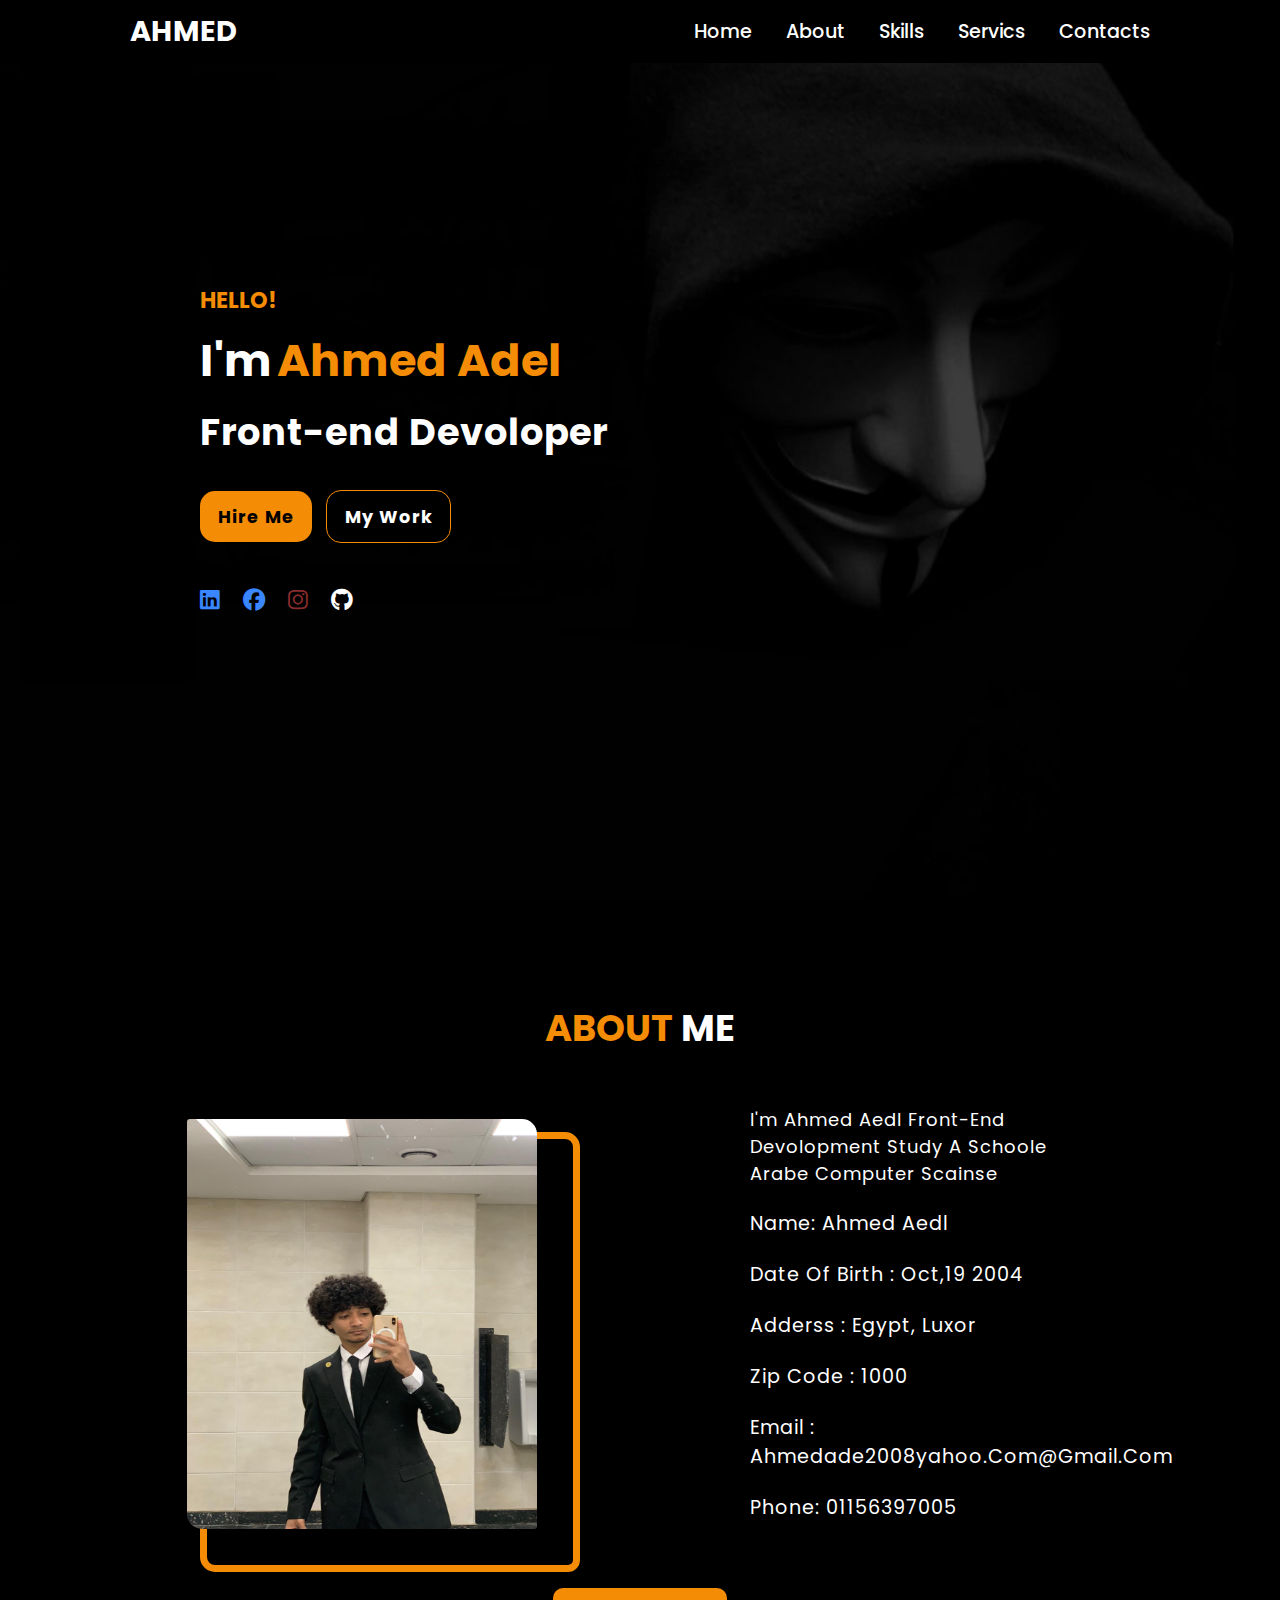
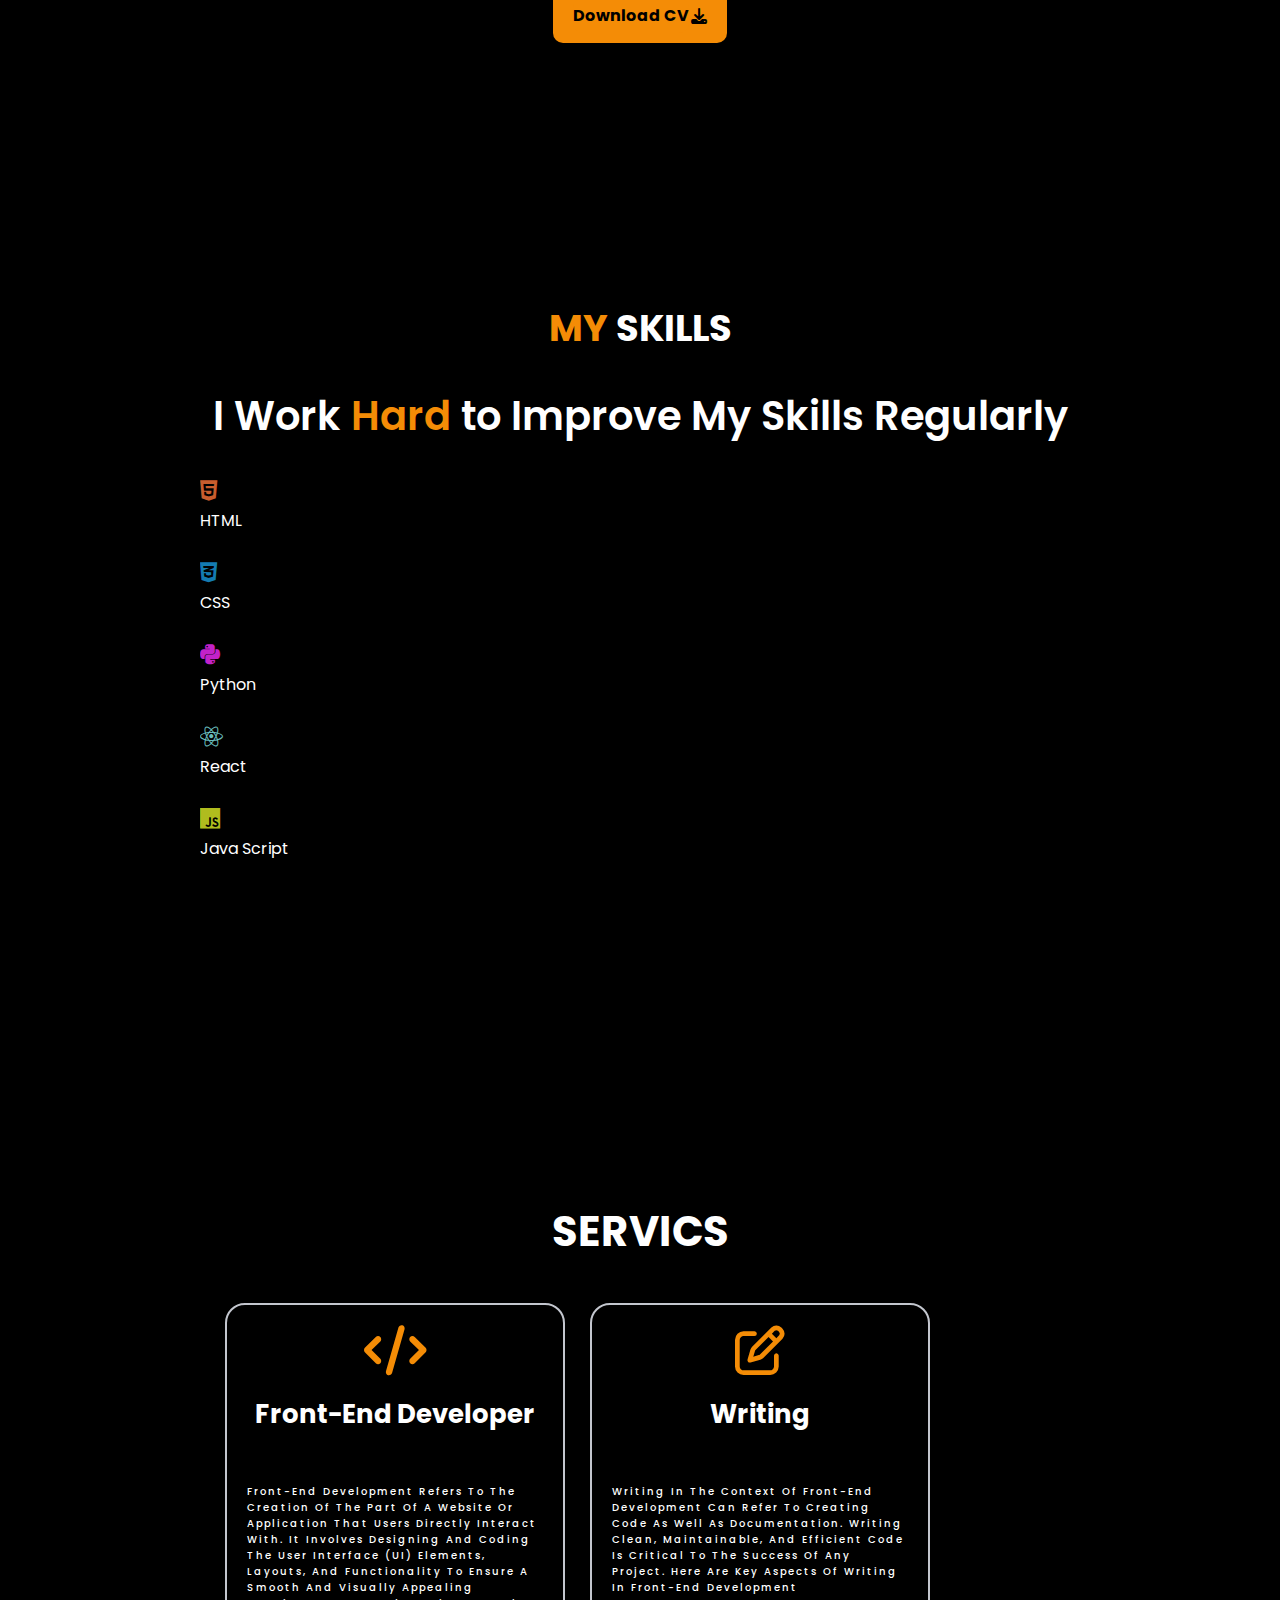
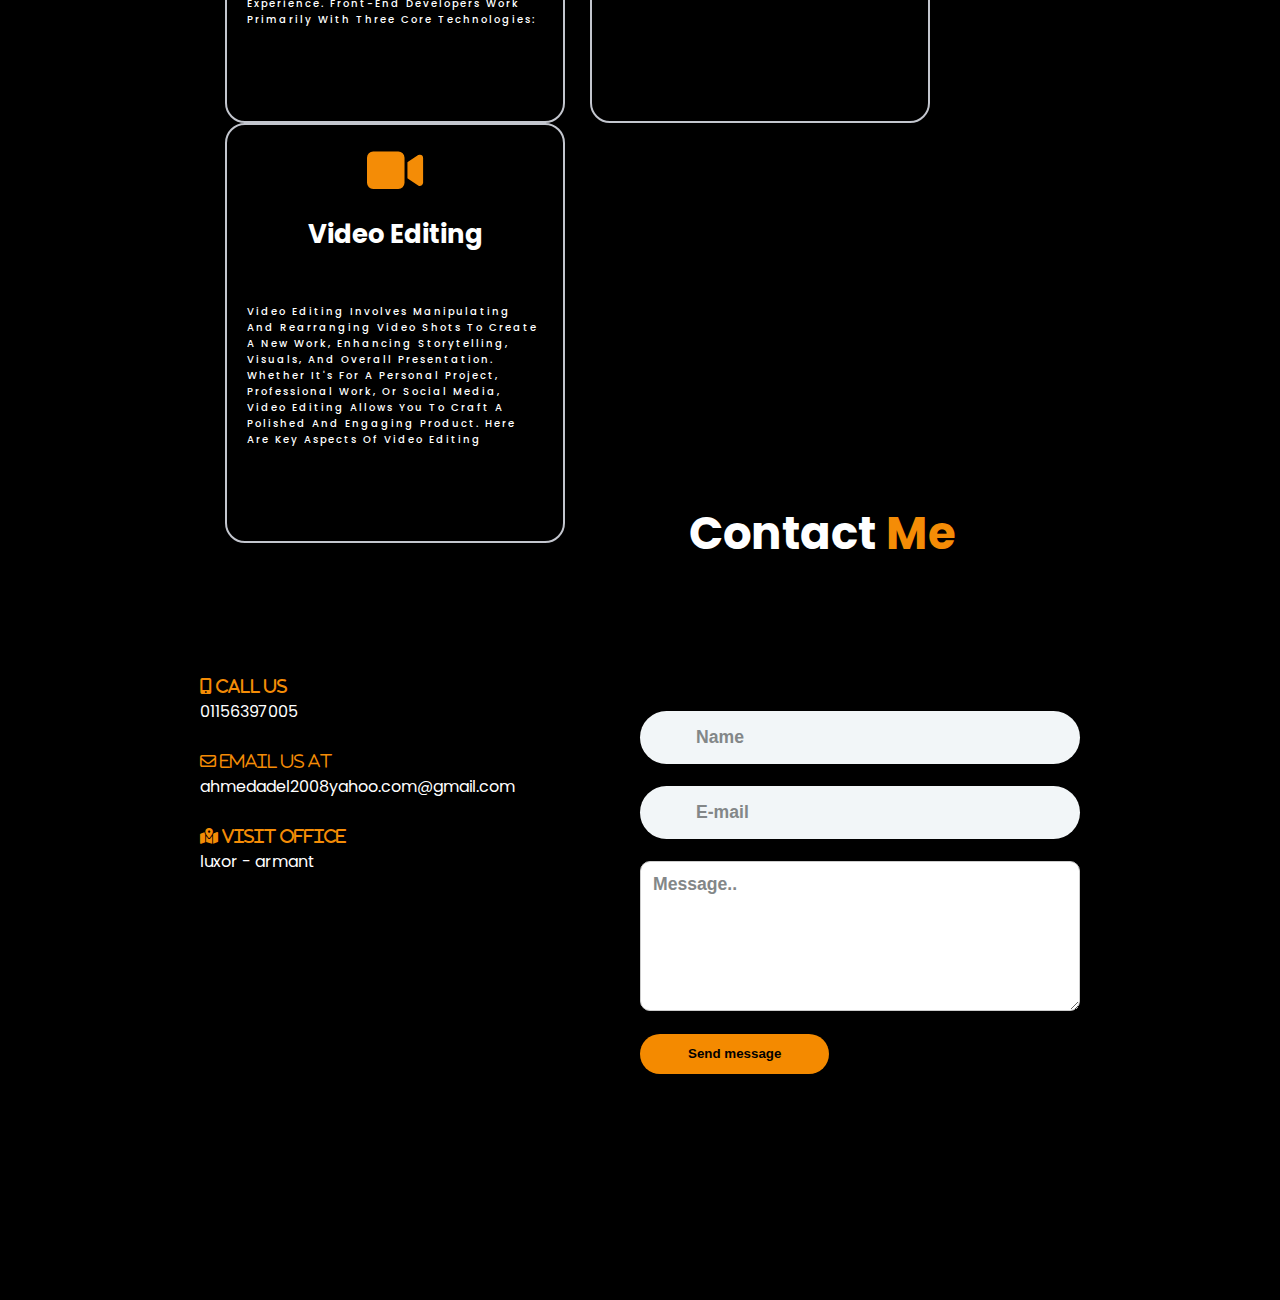
<file: index.html>
<!DOCTYPE html>
<html lang="en">
<head>
    <meta charset="UTF-8">
    <meta name="viewport" content="width=device-width, initial-scale=1.0">
    <link rel="stylesheet" href="css/style.css">
    <link rel="stylesheet" href="css/all.css">
    <title>My Website</title>
</head>
<body>
    
<header>
    <a class="logo" href="https://github.com/Vhmmed">ahmed</a>
    <nav>
        <a class="nav-link" href="#home">home</a>
        <a class="nav-link" href="#about">about</a>
        <a class="nav-link" href="#skills">skills</a>
        <a class="nav-link" href="#servics">servics</a>
        <a class="nav-link" href="#contacts">contacts</a>
    </nav>
</header>
<section class="main"  id="home">
    <div>
        <h2 class="title">hello!<br><span>i'm</span>   <span class="spann">ahmed adel</span></h2>
        <h3>Front-end Devoloper</h3>
        <a href="#projects" class="btn-main">hire me</a>
        <a href="#projects" class="btn-main2">my work</a>
        <div class="social-icons">
            <a href="https://www.linkedin.com/in/ahmed-adel-6496b12a0/"><i  style="color: #3a86ff;" class="fa-brands fa-linkedin"></i></a>
            <a href="https://www.facebook.com/profile.php?id=100011680549419&mibextid=LQQJ4d"><i  style="color: #3a86ff;" class="fa-brands fa-facebook"></i></a>
            <a href="https://www.instagram.com/vhmmed__?igsh=MThuMDQ4Z2xqazNraA%3D%3D&utm_source=qr"><i  style="color:  rgb(137, 44, 44);" class="fa-brands fa-instagram"></i></a>
            <a href="https://github.com/Vhmmed"><i class="fa-brands fa-github"></i></a>
        </div>
    </div>
    
</section>
<!-- about section------------------------------------------------------------ -->
<section class="about-me"    id="about">
    <div class="ab">
            <h2 class="title-about">about <span>me</span><br></h2>
            <span class="span3">i'm ahmed aedl Front-end Devolopment study a schoole arabe computer scainse </span>
            <p>name:  ahmed aedl</p>
            <p>date of birth :  oct,19 2004</p>
            <p>adderss :  egypt, luxor</p>
            <p>zip code :  1000</p>
            <p>email :  ahmedade2008yahoo.com@gmail.com</p>
            <p>phone:  01156397005</p>
        <div class="cover">
            <figure>
                <img src="images/ahmed.jpg" alt="me"   width="350px" height="410px">
            </figure>
        </div><!-- cover -->
        <div class="both">
            <input   class="btn-about" type="button" onclick="alert('Not Complited')"   value="Download CV" ><i class="ic fa-solid fa-download"></i>
        </div>
    </div>
</section>
<!-- skills section---------------------------------------------------------- -->
    <section class="skills"    id="skills">
            <h2 class="skills-title">my <span>skills</span></h2>
            <h1 class="heading">I Work <span>Hard</span> to Improve My Skills Regularly</h1>
        <div class="contaner1">
            <div class="technical-bar">
                <div class="bar"><i  style="color: #c95d2e;" class="fa-brands fa-html5"></i></div><!-- icon -->
                <div class="info">
                    <span>HTML</span>
                </div><!-- info -->
                <div class="progress-line html">
                    <span></span>
                </div>
                <div class="bar"><i  style="color: #147bb1;" class="fa-brands fa-css3-alt"></i></div><!-- icon -->
                <div class="info">
                    <span>CSS</span>
                </div><!-- info -->
                <div class="progress-line CSS">
                    <span></span>
                </div>
                <div class="bar"><i  style="color: #c322c9;" class="fa-brands fa-python"></i></div><!-- icon -->
                <div class="info">
                    <span>Python</span>
                </div><!-- info -->
                <div class="progress-line Python">
                    <span></span>
                </div>
                <div class="left">
                    <div class="bar"><i   style="color: #69BCBC;"  class="fa-brands fa-react"></i></div><!-- icon -->
                    <div class="info">
                        <span>React</span>
                    </div><!-- info -->
                    <div class="progress-line React">
                        <span></span>
                    </div>
                
                    <div class="bar"><i   style="color: #b0bc1e;"   class="fa-brands fa-js"></i></div><!-- icon -->
                    <div class="info">
                        <span>Java Script</span>
                    </div><!-- info -->
                    <div class="progress-line JavaScript">
                        <span></span>
                    </div>
                </div>
            </div><!-- technical-bar -->
        </div> <!-- contaner1 -->
        <div class="contaner2">
            <div class="radial-bars">

                <div class="radial-bar">
                    <svg x="0px"  y="0px" viewBox="0 0 200 200">
                        <circle class="pro-bar" cx="100" cy="100" r="80" ></circle>
                        <circle class="path path-1" cx="100" cy="100" r="80"></circle>
                    </svg>
                    <div class="percentages">80%</div>
                    <div class="text-skills">creativity</div>
                </div>

                <div class="radial-bar">
                    <svg x="0px"  y="0px" viewBox="0 0 200 200">
                        <circle class="pro-bar" cx="100" cy="100" r="80"></circle>
                        <circle class="path path-2" cx="100" cy="100" r="80"></circle>
                    </svg>
                    <div class="percentages">65%</div>
                    <div class="text-skills">communication</div>
                </div>
                <div class="radial-bar">
                    <svg x="0px"  y="0px" viewBox="0 0 200 200">
                        <circle class="pro-bar" cx="100" cy="100" r="80"></circle>
                        <circle class="path path-3" cx="100" cy="100" r="80"></circle>
                    </svg>
                    <div class="percentages">65%</div>
                    <div class="text-skills">proplem solving</div>
                </div>
                <div class="radial-bar">
                    <svg x="0px"  y="0px" viewBox="0 0 200 200">
                        <circle class="pro-bar" cx="100" cy="100" r="80"></circle>
                        <circle class="path path-4" cx="100" cy="100" r="80"></circle>
                    </svg>
                    <div class="percentages">75%</div>
                    <div class="text-skills">Team Work</div>
                </div>
            </div>
        </div>
    </section>
    <!-- section services-------------------------------------------------------- -->
    <section class="servics"       id="servics">
        <div>
            <h2 class="servics-title">servics</h2>
        </div>
        <!-- <div class="contant"> -->
            <div class="cards">
                <div class="card-info">
                    <i class="is fa-duotone fa-solid fa-code"></i>
                    <h2 class="title-card">front-end developer</h2>
                    <p class="des-card">Front-end development refers to the creation of the part of a website or application that users directly interact with.
                        It involves designing and coding the user interface (UI) elements, layouts, and functionality to ensure a smooth and visually appealing experience. 
                        Front-end developers work primarily with three core technologies:</p>
                </div>
                <button class="card-button">More info</button>
            </div>

            <div class="cards">
                <div class="card-info">
                    <i class="is fa-regular fa-pen-to-square"></i>
                    <h2 class="title-card">writing</h2>
                    <p class="des-card">Writing in the context of front-end development can refer to creating code as well as documentation. 
                        Writing clean, maintainable, and efficient code is critical to the success of any project. 
                        Here are key aspects of writing in front-end development</p>
                </div>
                <button class="card-button">More info</button>
            </div>

            <div class="cards">
                <div class="card-info">
                    <i class="is fa-solid fa-video"></i>
                    <h2 class="title-card">video editing</h2>
                    <p class="des-card">Video editing involves manipulating and rearranging video shots to create a new work, enhancing storytelling, visuals, and overall presentation. 
                        Whether it's for a personal project, professional work, or social media, video editing allows you to craft a polished and engaging product. 
                        Here are key aspects of video editing</p>
                </div>
                <button class="card-button">More info</button>
            </div>
        <!-- </div> -->
    </section>
    <!-- section contacts----------------------------------------------------------- -->

    <section class="contacts"    id="contacts" >
        <div class="headding-contact">
            <h2 class="headding-cont">contact <span>me</span></h2>
        </div>
        <div class="contant-rt">
            <i class="fa-solid fa-mobile-screen-button">  call us</i><br> <span>01156397005</span><br><br>
            <i class="iq fa-regular fa-envelope">  email us at</i> <br><span>ahmedadel2008yahoo.com@gmail.com</span><br><br>
            <i class="fa-solid fa-map-location-dot">  visit office</i> <br><span>luxor - armant</span><br><br>
        </div>
        <div class="container4">
            <form action="/action_page.php">
    
                <div class="form-group position-relative">
                    <label for="formName" class="d-block">
                        <i class="icon" data-feather="user"></i>
                    </label>
                    <input type="text" id="formName" class="form-control form-control-lg thick" placeholder="Name">
                </div>

                <div class="form-group position-relative">
                    <label for="formEmail" class="d-block">
                        <i class="icon" data-feather="mail"></i>
                    </label>
                    <input type="email" id="formEmail" class="form-control form-control-lg thick" placeholder="E-mail">
                </div>

              <textarea id="subject" name="subject" placeholder="Message.." style="height:150px"></textarea>
          
              <div class="text-center">
				<button type="submit" class="btn btn-primary" tabIndex="-1">Send message</button>
			</div>
            </form>
          </div>






    </section>















</body>
</html>
</file>
<file: css/style.css>
@import url('https://fonts.googleapis.com/css2?family=Poppins:ital,wght@0,100;0,200;0,300;0,400;0,500;0,600;0,700;0,800;0,900;1,100;1,200;1,300;1,400;1,500;1,600;1,700;1,800;1,900&display=swap');

*{
    font-family: "Poppins", sans-serif;
    margin: 0;
    padding: 0;
    box-sizing: border-box;
    scroll-behavior: smooth;

}
body{
    background-color: black;
}
header{
    position: fixed;
    width: 100%;
    display: flex;
    justify-content: space-between;
    align-items: center;
    padding: 10px  130px;
    z-index: 999;
    background-color: black;
}
.logo{
    text-decoration:none ;
    text-transform: uppercase;
    font-weight: 700;
    font-size: 1.8em;
    color: #fff;
}
.social-icons{
    font-weight: 900;
}
.logo:hover{
    color: #f48c06;
}
header:has(~ #home:target) a[href="#home"] {
    color: #f48c06;
    &::after{
        opacity: 1;
    }
}
header:has(~ #about:target) a[href="#about"] {
    color: #f48c06;
    &::after{
        opacity: 1;
    }
}
header:has(~ #skills:target) a[href="#skills"] {
    color: #f48c06;
    &::after{
        opacity: 1;
    }   
}
header:has(~ #servics:target) a[href="#servics"] {
    color: #f48c06;  
    &::after{
        opacity: 1;
    } 
}
header:has(~#contacts:target) a[href="#contacts"]{
    color: #f48c06 ;
    &::after{
        opacity: 1;
    }
}
nav .nav-link{
    text-decoration: none;
    text-transform: capitalize;
    margin-left: 30px;
    font-size: 1.2em;
    font-weight: 500;
    color: #fff;
    text-align: center;
    position: relative;
}
.nav-link::after{
    content: '';
    background-color: #f48c06;
    position: absolute;
    height: 3px;
    width: 100%;
    left: 0;
    bottom: -10px;
    transition: 0.4s;
    opacity: 0;
    pointer-events: none;
}
.nav-link:hover{
    color: #f48c06;
    &::after{
        opacity: 1;
    }
}
section{
    padding: 100px 200px;
}
.main{
    width: 100%;
    min-height:100vh;
    display: flex;
    align-items: center;
    background-image: url(../images/wallpaperflare.com_wallpaper\ \(2\).jpg) ;
    background-size: cover;
    background-repeat: no-repeat;
    background-position: top;
}
.main h2{
    font-size: 1.4em;
    font-weight: 700;
    color: #f48c06;
    text-transform: uppercase;
}
.main h2 span{
    display: inline-block;
    color: #fff;
    font-size: 2em;
    font-weight: 700;
    text-transform: capitalize;
}
.main h2 .spann{
    display: inline-block;
    font-size: 2em;
    color: #f48c06;
    font-weight: 700;
    margin-top: 10px;
    text-transform: capitalize;
}
.main h3{
    font-size: 2.3em;
    color: #fff;
    font-weight: 700;
    letter-spacing: 1px;
    margin-top: 10px;
    margin-bottom: 30px;
}
.btn-main{
    color: black;
    background-color: #f48c06;
    text-decoration: none;
    font-size: 1.1em;
    font-weight: 700;
    display: inline-block;
    padding: 0.7em 1.0em;
    letter-spacing: 1px;
    border-radius: 15px;
    margin-bottom: 40px;
    margin-right: 10px;
    transition: 0.7s ease;
    text-transform: capitalize;
}
.btn-main2{
    color: rgb(255, 255, 255);
    border: 1px solid #f48c06;
    text-decoration: none;
    font-size: 1.1em;
    font-weight: 700;
    display: inline-block;
    padding: 0.7em 1.0em;
    letter-spacing: 1px;
    border-radius: 15px;
    margin-bottom: 40px;
    transition: 0.7s ease;
    text-transform: capitalize;
}
.btn-main:hover{
   background-color: #f48a00;
   transform: scale(1.1);
}
.btn-main2:hover{
    background-color: #f48c06;
    transform: scale(1.1);
}
/* about section///////////////////////////////////////////////////// */
section .about-me{
    position: relative;
}
.social-icons a{
    font-size: 1.4em;
    color: #fff;
    padding-right: 20px;
}
.about-me{
    color: #fff;
    width: 100%;
    min-height:100vh;
    align-items: center;
}
.about-me h2 {
    text-align: center;
    text-transform: uppercase;
    font-size: 2.3em;
    margin-bottom: 50px;
    color: #f48c06;
}
.about-me .span3{
    display: inline-block;
    margin-left: 550px;
    letter-spacing: 1px;
    font-size: large;
    text-transform: capitalize;
}
.about-me h2 span{
    color: #fff;
}
p{
    margin-left: 550px;
    letter-spacing: 1px;
    font-size: 0.9em;
    text-transform: capitalize;
    padding-top: 22px;
    font-size: larger;
}
img{
    display: inline-block;
    display: flex;
    position: absolute;
    border-radius: 3px 15px;
    margin-top: -20px;
    margin-left: -20px;
}
.cover{
    position:absolute;
    border: 7px solid #f48c06;
    border-radius: 12px 15px ;
    width: 380px;
    height: 440px;
    margin-top: -390px;
    
    /* margin-left: 50px; */
}
.both{
    width: fit-content;
    height: fit-content;
    margin: auto;
    margin-top: 66px;
    padding: 10px 20px;
    background-color: #f48c06;
    color: #000000;
    border-radius: 10px;
    text-align: center;
    display: inline-block;
    display: flex;
    /* margin: auto; */
    border: none;
    font-family: 'poppion' sans-serif;
    font-weight: 700;
    font-size: 1em;
    /* margin-top: 66px; */
    transition: 0.7s ease;
    text-transform: capitalize;
    gap: 2px;
}
.both:hover{
    
    transform: scale(1.1);
}
.btn-about{
    padding: 5px 0px;
    gap: 0px;
    background-color: #f48c06;
    color: #000000;
    border-radius: 10px;
    text-align: center;
    display: inline-block;
    display: flex;
    /* margin: auto; */
    border: none;
    font-family: 'poppion'sans-serif;
    font-weight: 700;
    font-size: 1em;
    /* margin-top: 66px; */
    transition: 0.7s ease;
    text-transform: capitalize;
}
/* .btn-about:hover{
    background-color: #f48c06;
    transform: scale(1.1);
} */
i.ic{
    display: inline-block;
    display: flex;
    /* margin: auto; */
    align-items: center;
    justify-content: flex-end;
}
/* skills section /////////////////////////////////////////////////////// */
.skills{
    width: 100%;
    height:100vh;
    align-items: center;
}
.skills h2{
    color: #f48c06; 
    text-align: center;
    text-transform: uppercase;
    font-size: 2.3em;
    margin-bottom: 30px;   
}
.skills h2 span{
    color: #fff;
}
.technical-bar{
    color: #fff;
    padding: 30px 0;
    overflow: hidden;
}
.contaner1{
    width: 50%;
    margin: auto 0px;
}
.heading{
    color: #fff;
    font-weight: 600;
    margin-bottom: -12px;
    text-align: center;
    font-size: 40px;
}
.technical-bar span{
    padding-bottom: 5px;
    display: inline-block;
}
.heading  span{
    color: #f48c06;
}
.bar{
    font-size: 23px;
    margin-top: 10px;
}
.technical-bar .bar .info span{
    font-size: 17px;
    font-weight: 500;
    animation: showText 0.5s 1s linear forwards;
    opacity: 0;
}
.technical-bar .progress-line{
    position: relative;
    border-radius: 10px;
    width: 30em;
    height: 08px;
    background-color: #473d3d;
    animation: animate 1s cubic-bezier(1,0,0.5,1) forwards;
    transform: scaleX(0) ;
    transform-origin: left;
}

@keyframes animate{
    100%{
        transform: scaleX(1);
    }
}
.technical-bar .progress-line span{
    height: 100%;
    background-color: #f48c06;
    position: absolute;
    border-radius: 10px;
    animation: animate 1s 1s cubic-bezier(1,0,0.5,1) forwards;
    transform: scaleX(0) ;
    transform-origin: left;
}
.progress-line.html span{
    width: 90%;
}
.progress-line.CSS span{
    width: 90%;
}
.progress-line.Python span{
    width: 50%;
}
.progress-line.React span{
    width: 20%;
}
.progress-line.JavaScript span{
    width: 20%;
}
.info span
{
    color: #ffffff;
}
.progress-line span::after{
    position: absolute;
    padding: 1px 8px;
    background-color: #000000;
    color: #f48c06 ;
    font-size: 12px;
    border-radius: 3px;
    top: -28px;
    right: -28px;
    animation: animate 0.5s 1.5s linear forwards;
    opacity: 0;
}
.progress-line.html span::before{
    content: "90%";
}
.progress-line.CSS span::before{
    content: "90%";
}
.progress-line.Python span::before{
    content: "50%";
}
.progress-line.React span::before{
    content: "20%";
}
.progress-line.JavaScript span::before{
    content: "20%";
}
.progress-line span::before{
    content: "";
    position: absolute;
    width: 0;
    height: 0;
    border: 7px solid transparent;
    border-bottom-width: 0px;
    border-right-width: 0px;
    /* border-top-color: #f48c06; */
    top: -30px;
    right: 0;
    animation: showText 0.5s 1.5s linear forwards;
    opacity: 0;
}
@keyframes showText{
    100%{
        opacity: 1;
        color: #f48c06;
        font-family: 'oppinos'sans-serif;
    }
}
.contaner2{
    width: 50%;
    position: absolute;
    left: 48%;  
    margin-top: -400px;
}
.radial-bars{
    width: 100%;
    display: flex;
    flex-wrap: wrap;
    justify-content: space-evenly;
    align-items: flex-start;
}
.radial-bars .radial-bar{
    width: 35%;
    height: 170px;
    margin-bottom: 10px;
    position: relative;
    /* margin-left: 50%; */
}
.radial-bars .radial-bar svg{
    position: absolute;
    top: 50%;
    left: 50%;
    transform: translate(-50%,-50%) rotate(-90deg);
    width: 120px;
    height: 160px;
}
.radial-bars .pro-bar{
    position: relative;
    stroke-width: 10;
    color: #1a1919;
    fill: transparent;
    stroke-dasharray: 502;
    stroke-dashoffset: 502;
    stroke-linecap: round;
    animation: animate 1s 1s linear forwards;
}
@keyframes animate-bar{
    100%{
        stroke-dashoffset: -1;
        background-color: #473d3d;
    }
}
.path{
    stroke-width: 10;
    stroke: #ff9100;
    color: #ffffff;
    fill: transparent;
    stroke-dasharray: 502;
    stroke-dashoffset: 502;
    stroke-linecap: round;
}
.path-1{animation: animate-path-1 1s 1s linear forwards;}
.path-2{animation: animate-path-2 1s 1s linear forwards;}
.path-3{animation: animate-path-3 1s 1s linear forwards;}
.path-4{animation: animate-path-4 1s 1s linear forwards;}

@keyframes animate-path-1{
    100%{
        stroke-dashoffset: 80;
    }
}
@keyframes animate-path-2{
    100%{
        stroke-dashoffset: 175;
    }
}
@keyframes animate-path-3{
    100%{
        stroke-dashoffset: 150;
    }
}
@keyframes animate-path-4{
    100%{
        stroke-dashoffset: 110;
    }
}
.radial-bar .percentages{
    position: absolute;
    top: 50%;
    left: 50%;
    transform: translate(-50%,-50%);
    font-size: 17px;
    font-weight: 500;
    color: #ffffff;
    animation: showText 0.5s 1s linear forwards;
    opacity: 0;
}
.text-skills{
    width: 100%;
    position: absolute;
    text-align: center;
    left: 50%;
    bottom: -5px;
    transform: translate(-50%);
    font-size: 17px;
    font-weight: 500;
    color: #ffffff !important;
    animation: showText 0s 0s linear forwards;
    opacity: 0;
    text-transform: capitalize;
}
.radial-bars .progress-circle{
    position: relative;
    border-radius: 10px;
    width: 30em;
    height: 08px;
    background-color: #473d3d;
    animation: animate 1s cubic-bezier(1,0,0.5,1) forwards;
    transform: scaleX(0) ;
    transform-origin: left;
}
/* section servics////////////////////////////////////////////////////// */
.servics{
    width: 100%;
    height: 100vh;
}
.servics-title{
    text-align: center;
    color: #fff;
    font-size: 2.6em;
    font-weight: 700;
    text-transform: uppercase;
    padding: 0px 0px 40px 0px;
}
/* .contant{
    width: 100%;
    height: 100%;
    margin: auto;
    padding: 10% 5%;
    background-color: #c3c6ce;
} */
.card-info{
    color: #fff;
    font-size: 1.8em;
    font-weight: 500;
    text-align: center;
}
.cards{
    width: 340px;
    height: 420px;
    border-radius: 20px;
    background: #000000;
    padding: 1.8rem;
    border: 2px solid #c3c6ce;
    transition: 0.5s ease-out;
    float: left;
    margin-left: 25px;
    padding: 0px 20px;
    position: relative;
    visibility: visible;
    transition: 0.7s ease;
}
.card-button {
    transform: translate(-50%, 125%);
    width: 60%;
    border-radius: 1rem;
    border: none;
    background-color: #ff9100;
    color: #030303;
    font-size: 1rem;
    padding: .5rem 1rem;
    position: absolute;
    left: 50%;
    bottom: 0;
    opacity: 0;
    transition: 0.3s ease-out;
}
   
/*Hover*/
.cards:hover {
    border-color: #f48c06;
    box-shadow: 0 4px 18px 0 rgba(0, 0, 0, 0.25);
    transform: scale(1.1);
}
   
.cards:hover .card-button {
    transform: translate(-50%, 50%);
    opacity: 1;
}
.title-card{
    font-size: 0.9em;
    text-transform: capitalize;
}
.des-card{
    font-size: 10px;
    letter-spacing: 1px;
    text-align: left;
}
.card-info .is{
    padding: 20px 0px;
    font-size: 50px;
    color: #f48c06;
    text-align: center;
}
.card-info h2{
    text-align: center;
}
.card-info p{
    margin: auto;
    letter-spacing: 2px;
    padding: 50px 0px;
}
/* section contacts////////////////////////////////////////////////////////// */
.contacts{
    width: 100%;
    height: 100vh;
}
.headding-contact{
    text-align: center;
    font-size:30px ;
    font-weight: 600;
    font-family: 'oppines'sans-serif;
    color: #fff;
    text-transform: capitalize;
}
.headding-contact span{
    color: #f48c06;
    text-transform: capitalize;
}
.contant-rt{
    width: 50%;
    color: #fff;
    margin-top: 12%;
}
.contant-rt hr{
    width: 330px;
}
.contant-rt span{
    /* padding-bottom: 30px; */
    display: inline-block;
}
.contant-rt i{
    color: #f48c06;
}
.container4{
    width: 50%;
    margin-left: 50%;
    margin-top: -22%;
}
input[type=text], select, textarea {
    width: 100%;
    padding: 12px;
    border: 1px solid #ccc;
    border-radius: 10px;
    box-sizing: border-box;
    margin-top: 6px;
    margin-bottom: 16px;
    resize: vertical;
}  
input[type=email]{
    width: 100%;
    padding: 12px;
    border: 1px solid #ccc;
    border-radius: 10px;
    box-sizing: border-box;
    margin-top: 6px;
    margin-bottom: 16px;
    resize: vertical;
}
input[type=submit] {
    background-color: #f48a00;
    color: white;
    padding: 12px 20px;
    border: none;
    border-radius: 10px;
    cursor: pointer;
}  
input[type=submit]:hover {
    background-color: #f48a00;
}
.container4 label{
    color: #fff;
}  
form {
	min-width: 25rem;
	
	.title {
		font-family: 'Pacifico', cursive;
		color: #212529;
		font-size: 2.5rem;
	}
	
  .form-control {
    background-color: #f2f6f8;
		border-radius: 2rem;
    border: none;
    box-shadow: 0px 7px 5px rgba(0, 0, 0, 0.11);
		
    &.thick {
      height: 3.3rem;
      padding: .5rem 3.5rem;
    }
		
		&:focus {
			background-color: #f2f6f8;
			border: none;
			box-shadow: 0px 7px 5px rgba(0, 0, 0, 0.11);
		}
  }
	
	.message .form-control {
			padding: .5rem 1.8rem;
	}
	
  ::placeholder {
    font-family: 'Quicksand', sans-serif;
		font-weight: 600;
    font-size: 1.1rem;
    color: #838788;
    position: relative;
    left: 0;
  }
	
  input,
  textarea {
		font-family: 'Quicksand', sans-serif;
    color: #212529;
    font-size: 1.1rem;
  }
	
  .icon {
    color: #57565c;
    height: 1.3rem;
    position: absolute;
    left: 1.5rem;
    top: 1.1rem;
  }
}

.btn.btn-primary {
  font-family: 'Quicksand', sans-serif;
	font-weight: bold;
  height: 2.5rem;
  line-height: 2.5rem;
  padding: 0 3rem;
  border: 0;
  border-radius: 3rem;
  background-color: #f48a00;
  background-size: 300% 100%;
  transition: all 0.3s ease-in-out;
}

.btn.btn-primary:hover:enabled {
  box-shadow: 0 0.5em 0.5em -0.4em #ff923cba;
  background-size: 100% 100%;
  transform: translateY(-0.15em);
}
</file>
